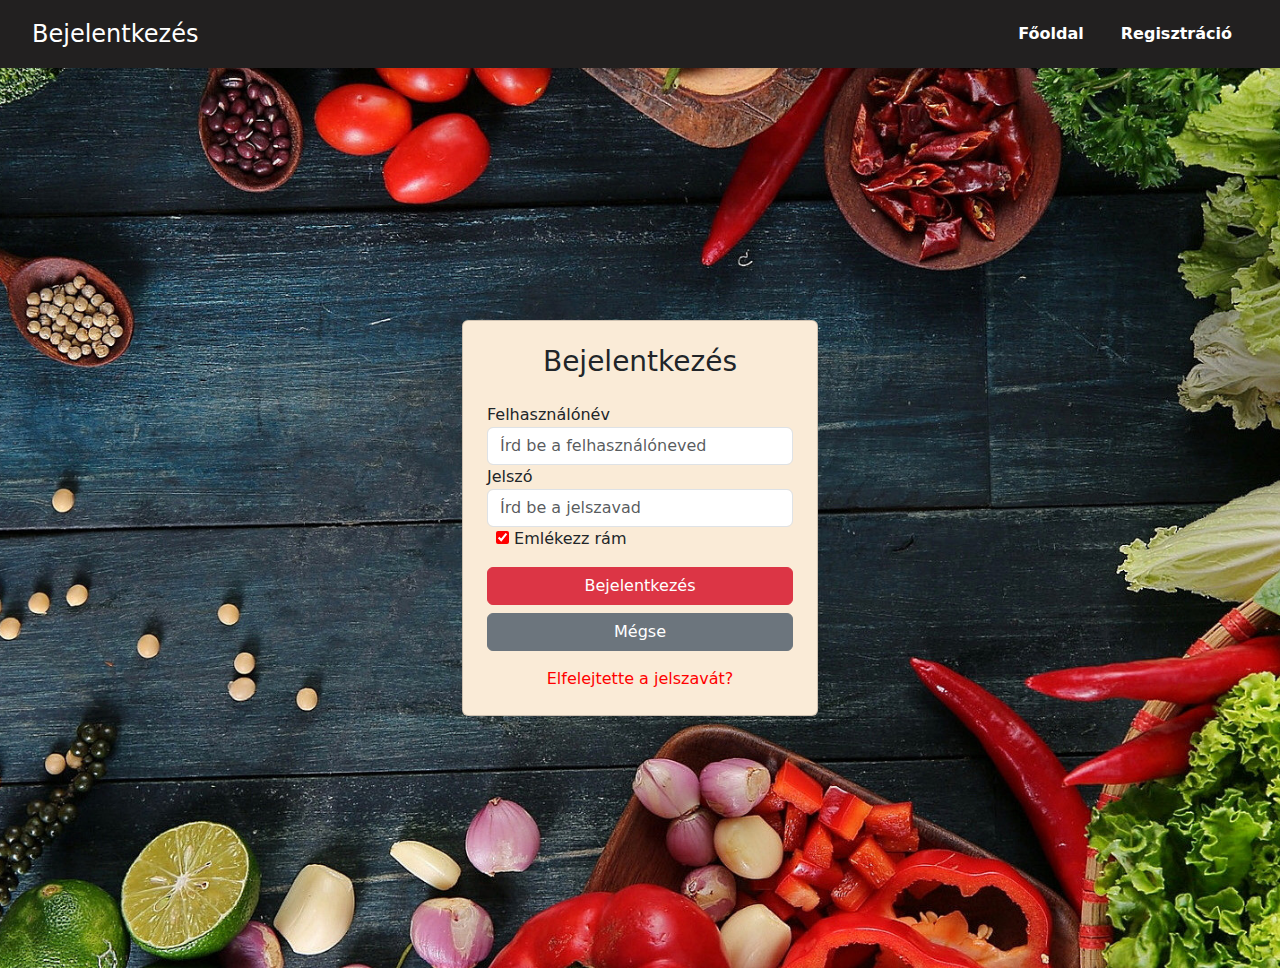
<file: login.html>
<!DOCTYPE html>
<html lang="hu"> <!-- Az oldal nyelve magyar -->
<head>
    <meta charset="UTF-8"> <!-- Az oldal karakterkódolása UTF-8 -->
    <meta http-equiv="X-UA-Compatible" content="IE=edge"> <!-- Internet Explorer kompatibilitás beállítása -->
    <meta name="viewport" content="width=device-width, initial-scale=1.0"> <!-- Reszponzív megjelenés beállítása (mobilon is jól nézzen ki) -->
    <link rel="stylesheet" href="./css/style.css"> <!-- Egyéni CSS fájl hozzáadása -->
    <title>Bejelentkezési oldal</title> <!-- Az oldal címe, ami a böngésző fülén jelenik meg -->
    <link href="./css/bootstrap.min.css" rel="stylesheet"> <!-- Bootstrap CSS fájl hozzáadása, hogy könnyen formázhassuk az oldalt -->
</head>
<body class="bg-light"> <!-- A body háttérszínét világos színre állítja -->
    <div class="navbaregy"> <!-- Navigációs sáv kezdete -->
        <div class="brand">Bejelentkezés</div> <!-- Az oldal neve, itt a "Bejelentkezés" szöveggel -->
        <nav> <!-- Navigációs linkek -->
            <a href="./index.html">Főoldal</a> <!-- Link a főoldalra -->
            <a href="./register.html">Regisztráció</a> <!-- Link a regisztrációs oldalra -->
        </nav>
    </div>

    <div class="container"> <!-- Központi tartalom konténer -->
        <div class="row justify-content-center min-vh-100 align-items-center"> <!-- Középre igazítja a bejelentkezési formot -->
            <div class="col-12 col-md-6 col-lg-4"> <!-- A form szélességét állítja be a különböző képernyőméretekhez -->
                <div class="card p-4"> <!-- Kártya, ami körbeveszi a bejelentkezési formot -->
                    <h3 class="text-center mb-4">Bejelentkezés</h3> <!-- Cím a bejelentkezési form tetején -->
                    <form> <!-- Form elem kezdete -->
                        <div class="form-group"> <!-- Form elem egyes mezője -->
                            <label for="username">Felhasználónév</label> <!-- A felhasználónév mező címkéje -->
                            <input type="text" class="form-control" id="username" placeholder="Írd be a felhasználóneved" name="username" required> <!-- Felhasználónév mező, kötelező kitöltés -->
                        </div>
                        <div class="form-group"> <!-- Jelszó mező -->
                            <label for="password">Jelszó</label> <!-- Jelszó mező címkéje -->
                            <input type="password" class="form-control" id="password" placeholder="Írd be a jelszavad" name="password" required> <!-- Jelszó mező, titkosított input -->
                        </div>
                        <div class="form-check mb-3"> <!-- Emlékezzen rám checkbox -->
                            <input type="checkbox" class="doboz" id="remember" checked> <!-- Checkbox alapértelmezett bejelöléssel -->
                            <label class="form-check-label" for="remember">Emlékezz rám</label> <!-- Checkbox címkéje -->
                        </div>
                        <div class="d-grid gap-2"> <!-- Teljes szélesség -->
                            <button type="submit" class="btn btn-danger">Bejelentkezés</button> <!-- Bejelentkezés gomb, piros színű, teljes szélesség -->
                            <button type="button" class="btn btn-secondary">Mégse</button> <!-- Mégse gomb, szürke, teljes szélesség, 2 px margóval -->
                        </div>
                    </form>
                    <div class="text-center mt-3"> <!-- Elfelejtette a jelszavát link középre igazítva -->
                        <a href="#">Elfelejtette a jelszavát?</a> <!-- Link a jelszó visszaállításához -->
                    </div>
                </div>
            </div>
        </div>
    </div>

    <script src="./js/bootstrap.min.js"></script> <!-- Bootstrap JavaScript fájl -->
</body>
</html>
</file>
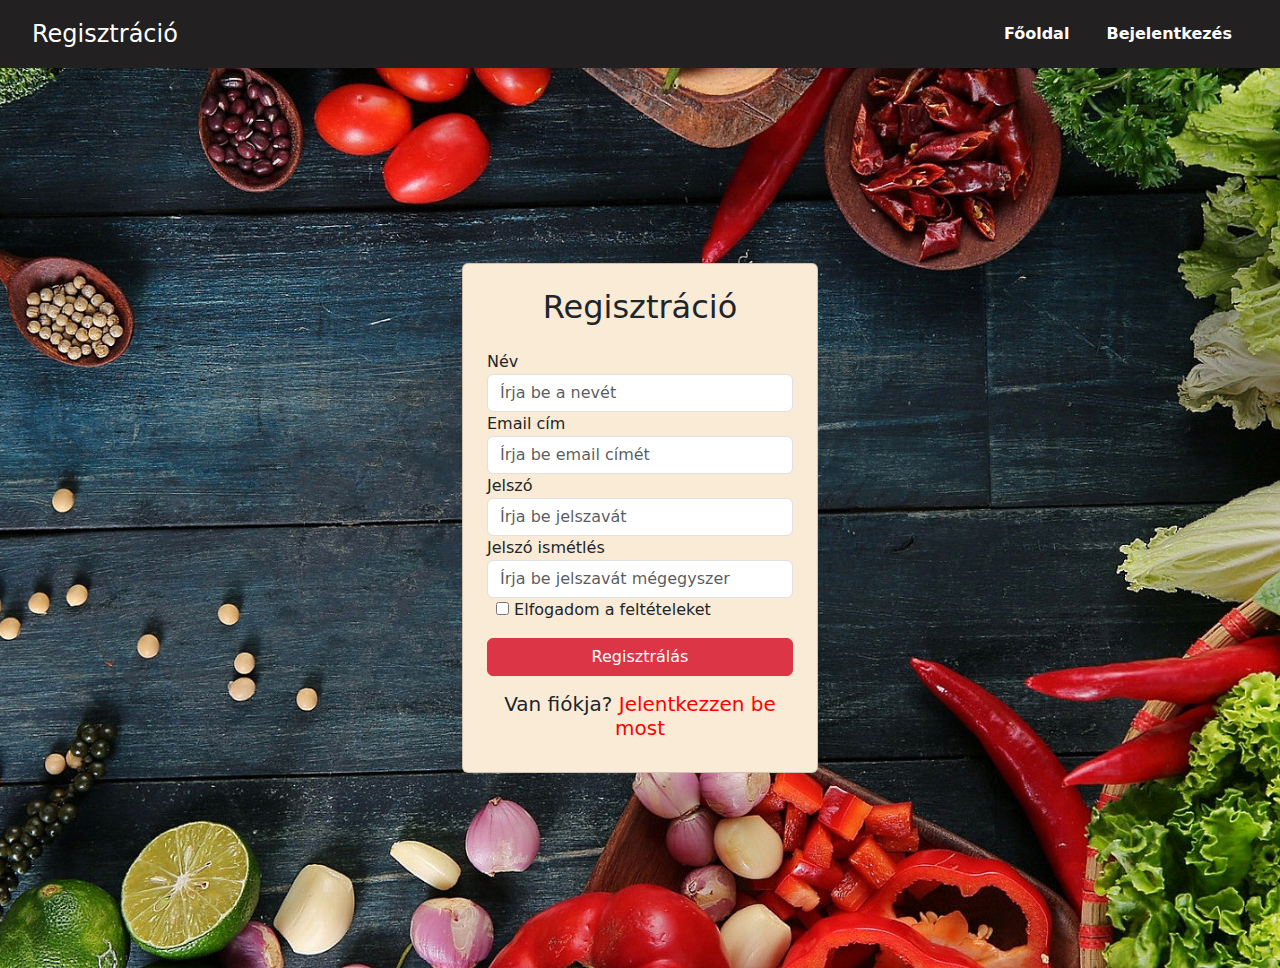
<file: register.html>
<!DOCTYPE html>
<html lang="hu"> <!-- Az oldal nyelve magyar -->
<head>
    <meta charset="UTF-8"> <!-- Az oldal karakterkódolása UTF-8, hogy támogassa a magyar karaktereket -->
    <meta http-equiv="X-UA-Compatible" content="IE=edge"> <!-- Internet Explorer kompatibilitás beállítása -->
    <meta name="viewport" content="width=device-width, initial-scale=1.0"> <!-- Reszponzív beállítás a mobil eszközökhez -->
    <link rel="stylesheet" href="./css/style.css"> <!-- Egyéni CSS fájl hozzáadása a stílusokhoz -->
    <title>Regisztrációs oldal</title> <!-- Az oldal címe, ami a böngésző fülén jelenik meg -->
    <link href="./css/bootstrap.min.css" rel="stylesheet"> <!-- Bootstrap CSS fájl hozzáadása, hogy gyorsan formázhassuk az oldalt -->
</head>
<body class="bg-light"> <!-- Az oldal háttérszínét világos színűre állítja -->
    <div class="navbaregy"> <!-- Navigációs sáv kezdete -->
        <div class="brand">Regisztráció</div> <!-- Az oldal neve, itt "Regisztráció" -->
        <nav> <!-- Navigációs linkek -->
            <a href="./index.html">Főoldal</a> <!-- Link a főoldalra -->
            <a href="./login.html">Bejelentkezés</a> <!-- Link a bejelentkezési oldalra -->
        </nav>
    </div>
    <div class="container"> <!-- Központi tartalom konténer -->
        <div class="row justify-content-center min-vh-100 align-items-center"> <!-- Középre igazítja a formot a képernyőn -->
            <div class="col-12 col-md-6 col-lg-4"> <!-- Az űrlap szélességét állítja be különböző képernyőméretekhez -->
                <div class="card p-4"> <!-- Kártya, ami körbeveszi a regisztrációs formot -->
                    <h2 class="text-center mb-4">Regisztráció</h2> <!-- Cím a regisztrációs form tetején -->
                    <form action="#"> <!-- Űrlap kezdete -->
                        <div class="form-group"> <!-- Név mező -->
                            <label for="name">Név</label> <!-- Név mező címkéje -->
                            <input type="text" class="form-control" id="name" placeholder="Írja be a nevét" required> <!-- Név mező, kötelező kitöltés -->
                        </div>
                        <div class="form-group"> <!-- Email mező -->
                            <label for="email">Email cím</label> <!-- Email mező címkéje -->
                            <input type="email" class="form-control" id="email" placeholder="Írja be email címét" required> <!-- Email mező, kötelező kitöltés -->
                        </div>
                        <div class="form-group"> <!-- Jelszó mező -->
                            <label for="password">Jelszó</label> <!-- Jelszó mező címkéje -->
                            <input type="password" class="form-control" id="password" placeholder="Írja be jelszavát" required> <!-- Jelszó mező, titkosított input -->
                        </div>
                        <div class="form-group"> <!-- Jelszó ismétlés mező -->
                            <label for="confirmPassword">Jelszó ismétlés</label> <!-- Jelszó ismétlés mező címkéje -->
                            <input type="password" class="form-control" id="confirmPassword" placeholder="Írja be jelszavát mégegyszer" required> <!-- Jelszó ismétlés mező -->
                        </div>
                        <div class="form-check mb-3"> <!-- Elfogadom a feltételek checkbox -->
                            <input type="checkbox" class="doboz" id="acceptPolicy" required> <!-- Checkbox a feltételek elfogadásához, kötelező -->
                            <label class="form-check-label" for="acceptPolicy">Elfogadom a feltételeket</label> <!-- Checkbox címkéje -->
                        </div>
                        <div class="d-grid gap-2"> <!--Teljes szélesség -->
                            <button type="submit" class="btn btn-danger">Regisztrálás</button> <!-- Regisztrálás gomb, piros színű -->
                        </div>
                    </form>
                    <div class="text-center mt-3"> <!-- Az alábbi link középre igazítva -->
                        <h5>Van fiókja? <a href="./login.html">Jelentkezzen be most</a></h5> <!-- Link a bejelentkezési oldalra, ha már van fiók -->
                    </div>
                </div>
            </div>
        </div>
    </div>

    <script src="./js/bootstrap.min.js"></script> <!-- Bootstrap JavaScript fájl, szükséges a Bootstrap funkciókhoz -->
</body>
</html>
</file>
<file: css/style.css>
/* Az oldal háttérképe */
body {
    background-image: url('../Kepek/hatter.png'); /* A háttérképet az adott elérési úton lévő fájlból tölti be */
    background-repeat: no-repeat; /* A háttérkép nem ismétlődik */
    background-position: center; /* A háttérkép középre van igazítva */
    background-size: cover; /* A háttérkép kitölti az egész képernyőt, miközben megőrzi az arányait */
    line-height: 1.6; /* A szövegek közötti sorok közötti távolság */
}

/* Navigációs sáv */
.navbaregy {
    background-color: #222020; /* Sötét háttérszín a navigációs sávnak */
    color: white; /* A szöveg fehér */
    padding: 1em 2em; /* A navigációs sáv belső margója */
    display: flex; /* Flexbox elrendezés használata */
    justify-content: space-between; /* A tartalom elhelyezése bal és jobb oldalra */
    align-items: center; /* A tartalom vertikálisan középre igazítása */
    box-shadow: 0 4px 6px rgba(0, 0, 0, 0.1); /* Enyhe árnyék a navigációs sáv alatt */
}

/* Linkek a navigációs sávban */
.navbaregy a {
    color: white; /* A linkek színe fehér */
    text-decoration: none; /* A linkek aláhúzása eltávolítva */
    margin: 0 1em; /* A linkek között horizontálisan 1em távolság */
    font-weight: bold; /* A linkek szövege félkövér */
}

/* Hover effektus a navigációs sáv linkeken */
.navbaregy a:hover {
    text-decoration: underline; /* Linkek aláhúzása, amikor az egér föléjük megy */
}

/* A navigációs sáv "brand" szövege */
.navbaregy .brand {
    font-size: 1.5em; /* A "brand" szöveg nagyobb, mint a normál szöveg */
}

/* Jelszó mező figyelmeztetése (piros szín) */
.jelszo {
    color: red; /* A jelszó szöveg pirosra van állítva */
}

/* Hover effektus a jelszó szövegre */
.jelszo:hover {
    color: rgb(179, 1, 1); /* A jelszó színe sötétebb pirosra változik, amikor az egér fölé megy */
}

/* Checkbox stílus */
.doboz {
    margin-left: -15px; /* A checkbox bal oldali margója */
}

/* Checkbox kifejezett színbeállítás */
input[type="checkbox"].doboz {
    accent-color: red; /* A checkbox színe pirosra van állítva */
}

/* Fókusz állapot a szöveg- és jelszómezőkben */
input[type="text"]:focus, input[type="password"]:focus {
    border-color: #ff0000; /* A mezők szegélye pirosra változik, amikor fókuszálunk rájuk */
    box-shadow: 0 0 0 0.2rem rgba(255, 0, 0, 0.25); /* Enyhe árnyék a mező körül, amikor fókuszálunk */
}

/* Minden input mező fókusz állapotban */
input:focus {
    border-color: #ff0000; /* Minden típusú input mező piros szegélyt kap, ha fókuszban van */
    box-shadow: 0 0 0 0.2rem rgba(255, 0, 0, 0.25); /* Enyhe árnyék minden input mező körül, ha fókuszálunk rá */
}

/* Kártya stílus */
div.card {
    background-color: antiquewhite; /* A kártyák háttérszíne világos homokbarna */
}

/* Email mező fókusz állapota */
input[type="email"]:focus, input[type=""]:focus {
    border-color: #ff0000; /* A mezők szegélye pirosra változik, ha fókuszálunk rájuk */
    box-shadow: 0 0 0 0.2rem rgba(255, 0, 0, 0.25); /* Enyhe árnyék a mezők körül */
}

/* Linkek középen (pl. a "Jelentkezzen be most" link) */
.text-center a {
    color: red; /* A linkek színe piros */
    text-decoration: none; /* Az aláhúzás eltávolítása */
}

/* Hover effektus a középre igazított linkeken */
.text-center a:hover {
    color: rgb(179, 1, 1); /* A link színe sötétebb pirosra változik, amikor az egér fölé megy */
}
</file>
